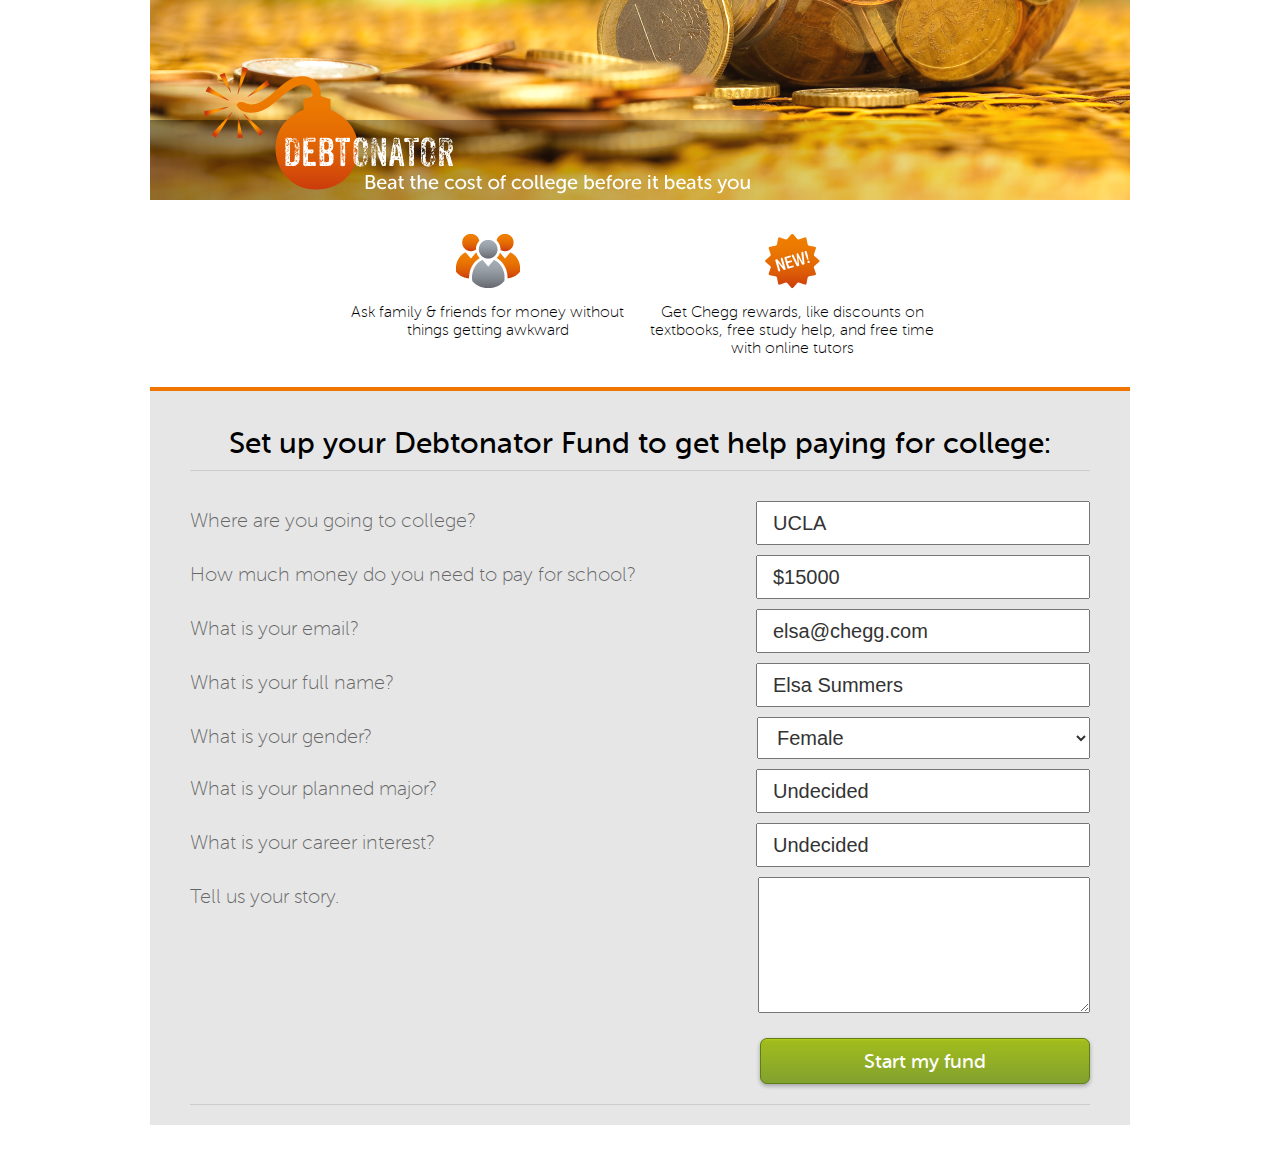
<file: index.html>
<!DOCTYPE html>
<html>
	<head>
		<title>Debtonator</title>
        <link rel="stylesheet" type="text/css" href="normalize.min.css" />
        <link rel="stylesheet" type="text/css" href="style.css" />
        <link rel="stylesheet" type="text/css" href="index.css" />
	</head>
	<body class="landingPage">
		<header>
            <img src="images/header.png">
        </header>
        <section class="center-block floaters">
        <div class="floatingBox family"><img src="images/icon_ppl_group.png"/><br/>Ask family & friends for money without things getting awkward</div>
        <div class="floatingBox rewards"><img src="images/icon_new.png"/><br/>Get Chegg rewards, like discounts on textbooks, free study help, and free time with online tutors</div>
        </section>

        <section class="center-block form-box">
            <h1 class="form-title">Set up your Debtonator Fund to get help paying for college:</h1>
            <div class="form-body" id="submit_form">

                <div class="form-field cf">
                    <label>Where are you going to college?</label>
                    <input type="text" name="college" value="UCLA" />
                </div>

                <div class="form-field cf">
                    <label>How much money do you need to pay for school?</label>
                    <input type="text" name="goal" value="$15000" />
                </div>

                <div class="form-field cf">
                    <label>What is your email?</label>
                    <input type="text" name="email" value="elsa@chegg.com" />
                </div>

                <div class="form-field cf">
                    <label>What is your full name?</label>
                    <input type="text" name="name" value="Elsa Summers" />
                </div>

                <div class="form-field cf">
                    <label>What is your gender?</label>
                    <select name="gender">
                        <option>Male</option>
                        <option selected>Female</option>
                    </select>
                </div>

                <div class="form-field cf">
                    <label>What is your planned major?</label>
                    <input type="text" name="major" value="Undecided" />
                </div>

                <div class="form-field cf">
                    <label>What is your career interest?</label>
                    <input type="text" name="interest" value="Undecided" />
                </div>

                <div class="form-field cf">
                    <label>Tell us your story.</label>
                    <textarea name="path"></textarea>
                </div>
                
                <div class="form-field form-button">
                    <button class="button" id="submit_button">Start my fund</button>
                </div>
            </div>
        </section>

        <script src="https://d2dswzpx2y1fhq.cloudfront.net/_sdk/chegg.js"></script>
        <script src="//ajax.googleapis.com/ajax/libs/jquery/1.11.1/jquery.min.js"></script>
        <script src="//www.parsecdn.com/js/parse-1.3.0.min.js"></script>
        <script src="parse.js"></script>
        <script src="index.js"></script>
        <script>
        if(top != window) {
            Chegg.init({
                appName: 'debtonator',
                version: 1,
                redirect: '/',
                domain: 'https://henry.live.dev.cheggnet.com/'
            });
        }
        </script>
	</body>
</html>

<!--
Debtonator
Beat the cost of college before it beats you
In the upper right corner have a sound icon

Ask family & friends for money without things getting awkward

Get Chegg rewards, like discounts on textbooks, free study help, and free time with online tutors



Set up your Debtonator Fund to get help paying for college:

What school are you going to? [                            ]
and how much money you still need to pay for school  [                    ] for my first year
($15,000)
-->
</file>
<file: style.css>
body {
    padding-top: 1px;
    margin-top: -1px;
    padding-bottom: 1px;
    margin-bottom: -1px;
}

@font-face {
    font-family: 'MuseoSansRounded-100';
    src: url('fonts/museosansrounded-100-webfont.eot');
    src: url('fonts/museosansrounded-100-webfont.eot?#iefix') format('embedded-opentype'),
    url('fonts/museosansrounded-100-webfont.woff') format('woff'),
    url('fonts/museosansrounded-100-webfont.ttf') format('truetype'),
    url('fonts/museosansrounded-100-webfont.svg#MuseoSansRounded-100') format('svg');
    font-weight: normal;
    font-style: normal;

}

@font-face {
    font-family: 'MuseoSansRounded-300';
    src: url('fonts/museosansrounded-300-webfont.eot');
    src: url('fonts/museosansrounded-300-webfont.eot?#iefix') format('embedded-opentype'),
    url('fonts/museosansrounded-300-webfont.woff') format('woff'),
    url('fonts/museosansrounded-300-webfont.ttf') format('truetype'),
    url('fonts/museosansrounded-300-webfont.svg#MuseoSansRounded-300') format('svg');
    font-weight: normal;
    font-style: normal;

}

@font-face {
    font-family: 'MuseoSansRounded-500';
    src: url('fonts/museosansrounded-500-webfont.eot');
    src: url('fonts/museosansrounded-500-webfont.eot?#iefix') format('embedded-opentype'),
    url('fonts/museosansrounded-500-webfont.woff') format('woff'),
    url('fonts/museosansrounded-500-webfont.ttf') format('truetype'),
    url('fonts/museosansrounded-500-webfont.svg#MuseoSansRounded-500') format('svg');
    font-weight: normal;
    font-style: normal;

}

@font-face {
    font-family: 'MuseoSansRounded-700';
    src: url('fonts/museosansrounded-700-webfont.eot');
    src: url('fonts/museosansrounded-700-webfont.eot?#iefix') format('embedded-opentype'),
    url('fonts/museosansrounded-700-webfont.woff') format('woff'),
    url('fonts/museosansrounded-700-webfont.ttf') format('truetype'),
    url('fonts/museosansrounded-700-webfont.svg#MuseoSansRounded-700') format('svg');
    font-weight: normal;
    font-style: normal;

}

.button {
    background-color: #a1bc1d;
    background-image: -webkit-gradient(linear, 50% 0%, 50% 100%, color-stop(0%, #bbce1b), color-stop(2px, #a1bc1d), color-stop(100%, #82a12f));
    background-image: -webkit-linear-gradient(#bbce1b 0%, #a1bc1d 2px, #82a12f);
    background-image: -moz-linear-gradient(#bbce1b 0%, #a1bc1d 2px, #82a12f);
    background-image: -o-linear-gradient(#bbce1b 0%, #a1bc1d 2px, #82a12f);
    background-image: linear-gradient(#bbce1b 0%, #a1bc1d 2px, #82a12f);
    -webkit-box-shadow: 0 2px 4px rgba(0, 0, 0, 0.3);
    -moz-box-shadow: 0 2px 4px rgba(0, 0, 0, 0.3);
    box-shadow: 0 2px 4px rgba(0, 0, 0, 0.3);
    border: 1px solid #5d7f17;
    color: white;
    height: 46px;
    line-height: 44px;
    font-size: 18px;
    padding-left: 30px;
    padding-right: 30px;
    border-radius: 7px;
    outline: none;
}

.button-light {
    background: #f5f5f5;
    background: -moz-linear-gradient(top, white 0%, #e5e5e5 100%);
    background: -webkit-gradient(linear, left top, left bottom, color-stop(0%, white), color-stop(100%, #e5e5e5));
    background: -webkit-linear-gradient(top, white 0%, #e5e5e5 100%);
    background: -o-linear-gradient(top, white 0%, #e5e5e5 100%);
    background: -ms-linear-gradient(top, white 0%, #e5e5e5 100%);
    background: linear-gradient(top, #ffffff 0%, #e5e5e5 100%);
    box-shadow: inset 0px 1px 0px rgba(255, 255, 255, 0.65), 0px 1px 2px rgba(0, 0, 0, 0.25);
    border: 1px solid #ccc;
    color: #666;
    height: 46px;
    line-height: 44px;
    font-size: 18px;
    padding-left: 30px;
    padding-right: 30px;
    border-radius: 7px;
    outline: none;
}

.center-block {
    width: 980px;
    margin: 0 auto;
    text-align: center;
}

h1 {
    font-family: "MuseoSansRounded-500";
    font-size: 32px;
    font-weight: normal
}

h2 {
    font-family: "MuseoSansRounded-100";
    font-size: 18px;
    font-weight: normal
}

.container {
    width: 980px
}

.cf:before,
.cf:after {
    content: " "; /* 1 */
    display: table; /* 2 */
}

.cf:after {
    clear: both;
}

/**
 * For IE 6/7 only
 * Include this rule to trigger hasLayout and contain floats.
 */
.cf {
    *zoom: 1;
}

/* ======================================= *\
   page form
\* ======================================= */

.form-box {
    width: 900px;
	border-top: solid 4px #f07400;
	background-color: #e6e6e6; 
	padding: 15px 40px;
    margin-bottom: 30px;

}
.form-title {
	font-family: "MuseoSansRounded-500";
    font-size: 30px;
    font-weight: normal;
    padding-bottom: 10px; 
    border-bottom : 1px solid #ccc;
}

.form-body {
	padding:5px 0;
}
.form-field {
	padding:5px 0;
}
.form-field label{
	float:left;
	font-family: "MuseoSansRounded-100";
    font-size: 20px;
    font-weight: normal;
    color: #666;
    height: 40px;
    line-height: 40px;
    
}
.form-field input {
	float:right;
	height: 40px;
	font-family: "Helvetica", "Arial", Sans-serif;
	font-size: 20px;
	color: #333333;
	padding: 0px 15px;
	width:300px;
}
.form-field select{
	float:right;
	line-height: 34px;
	font-family: "Helvetica", "Arial", Sans-serif;
	font-size: 20px;
	color: #333333;
	padding: 8px 15px;
	width:333px;
}
.form-field textarea{
	float:right;
	height: 134px;
	font-family: "Helvetica", "Arial", Sans-serif;
	font-size: 20px;
	color: #333333;
	padding: 0px 15px;
	width:300px;
}

.form-button {
	width: 900px;
	margin:auto;
    margin-top: 15px;
    padding-bottom: 20px;
    border-bottom: 1px solid #ccc;
    text-align: right;
}

.form-button button {
    width: 330px;
    font-family: "MuseoSansRounded-500", Sans-serif;
    font-size: 20px;
    font-weight: normal;
}

fieldset{
    border: none;
    border-bottom : 1px solid #ccc;
}

.hidden{
    display: none;
}
</file>
<file: index.css>
/* ======================================= *\
   Landing Page
\* ======================================= */

header {
    text-align: center;
}

.floaters {
    margin-top: 30px;
    margin-bottom: 30px;
}
 
.floatingBox {
    display: inline-block;
    width: 300px;
    font-family: "MuseoSansRounded-100";
    align-content: center;
    text-align: center;
    position: relative;
    vertical-align: top;
}

.floatingBox.family img {
    padding-bottom: 11px;
}

.floatingBox.rewards img {
    padding-bottom: 10px;
}
</file>
